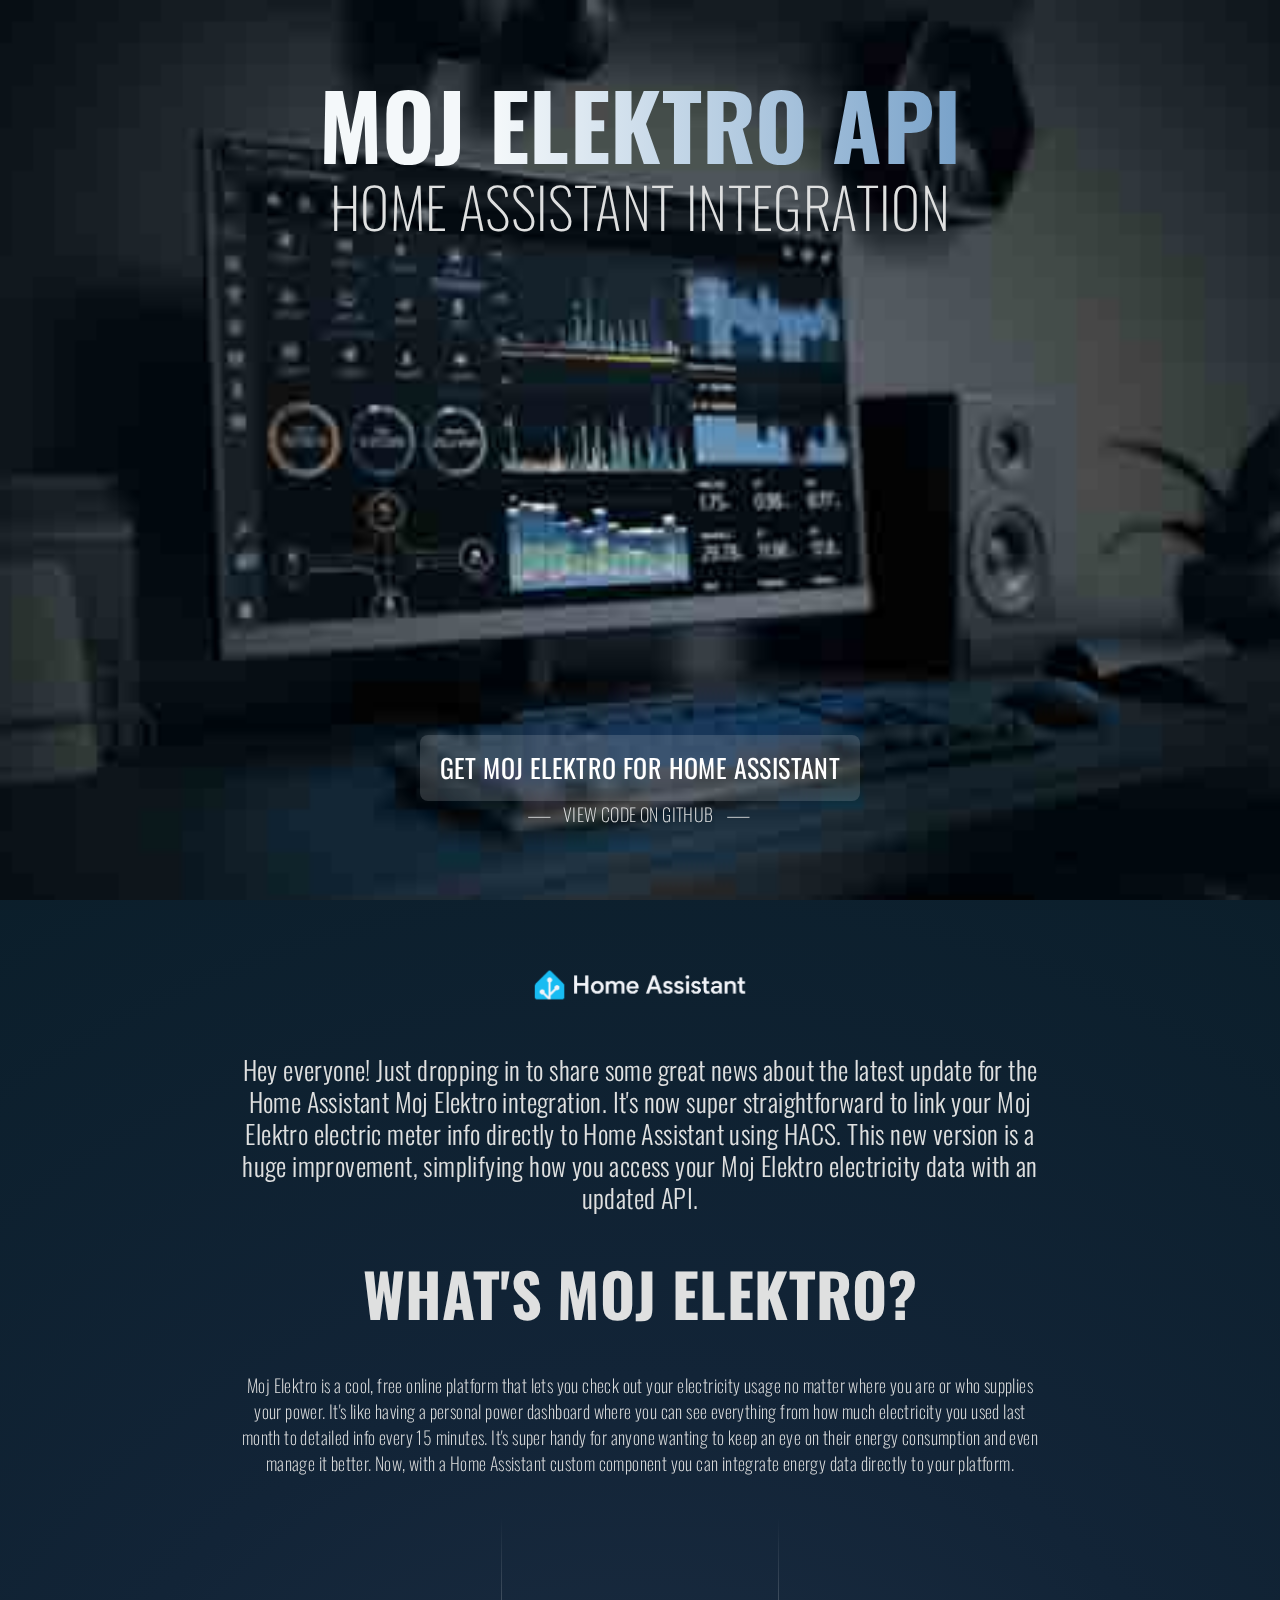
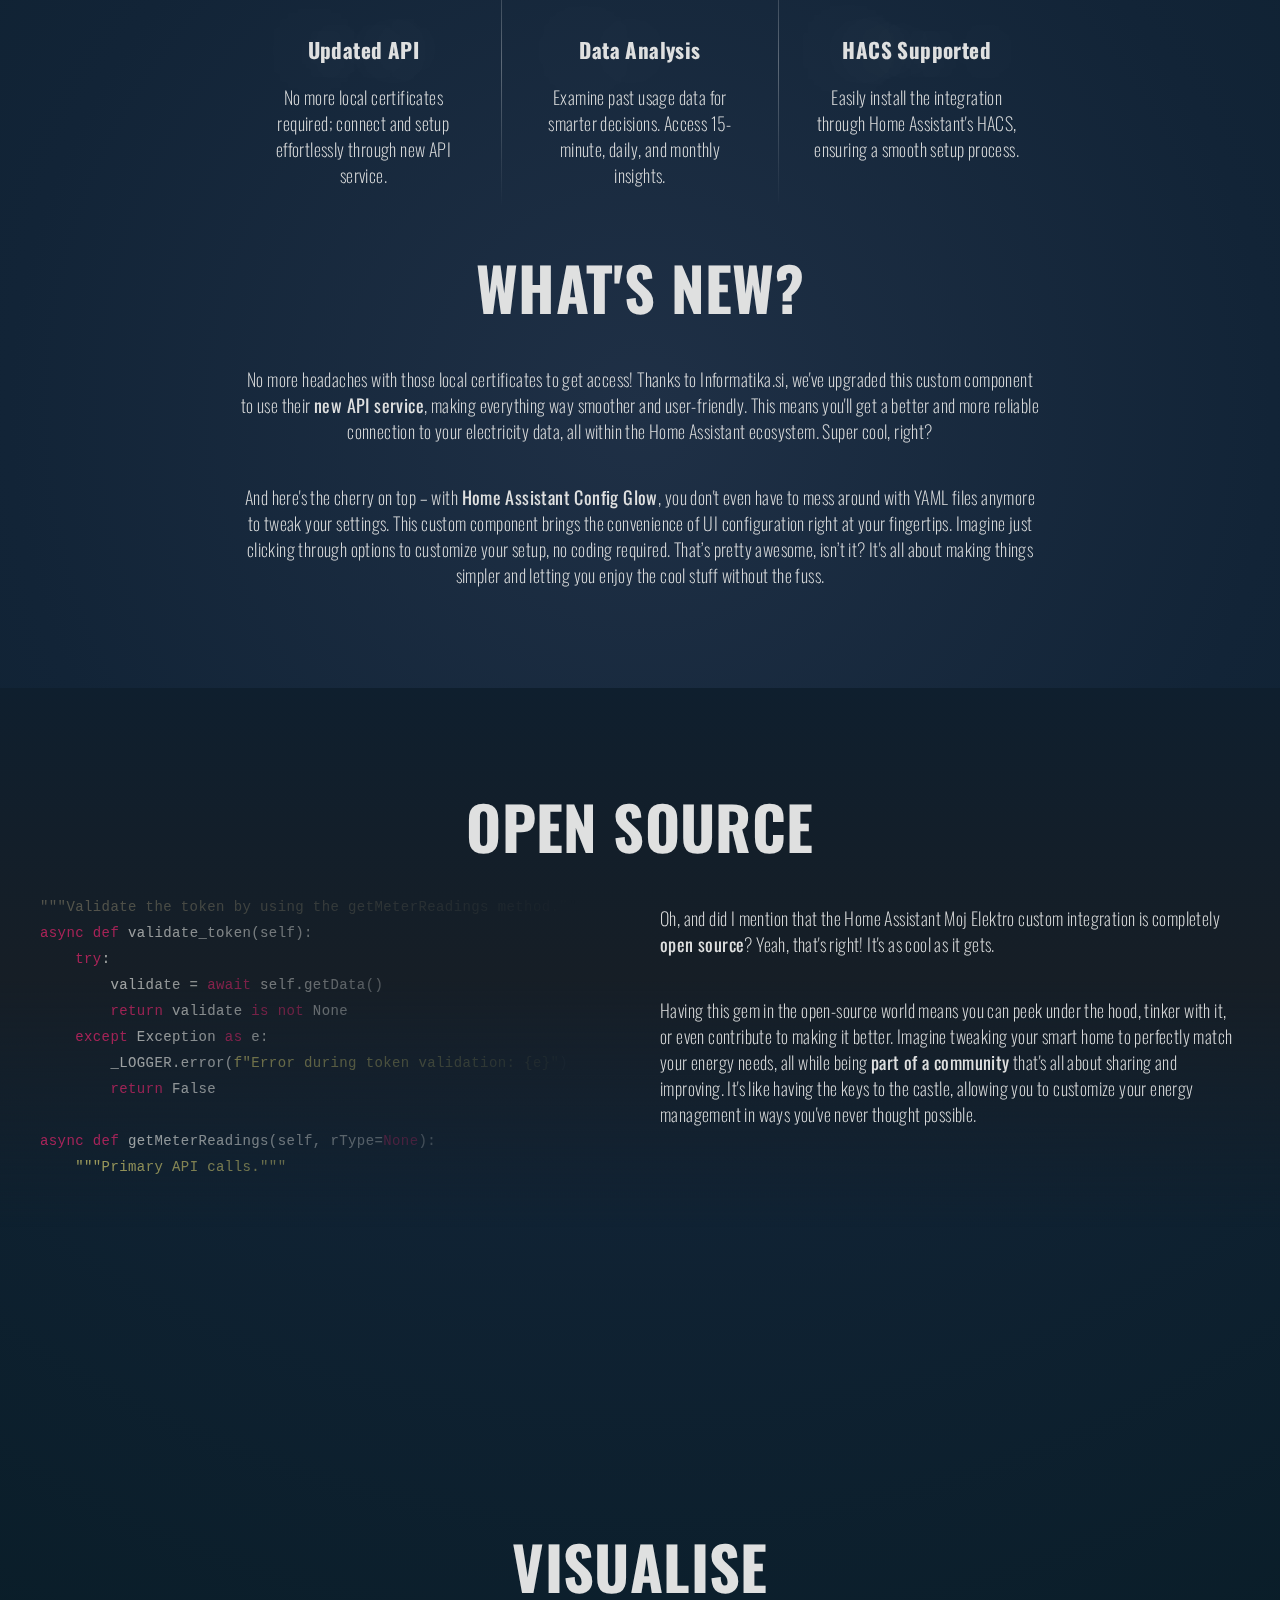
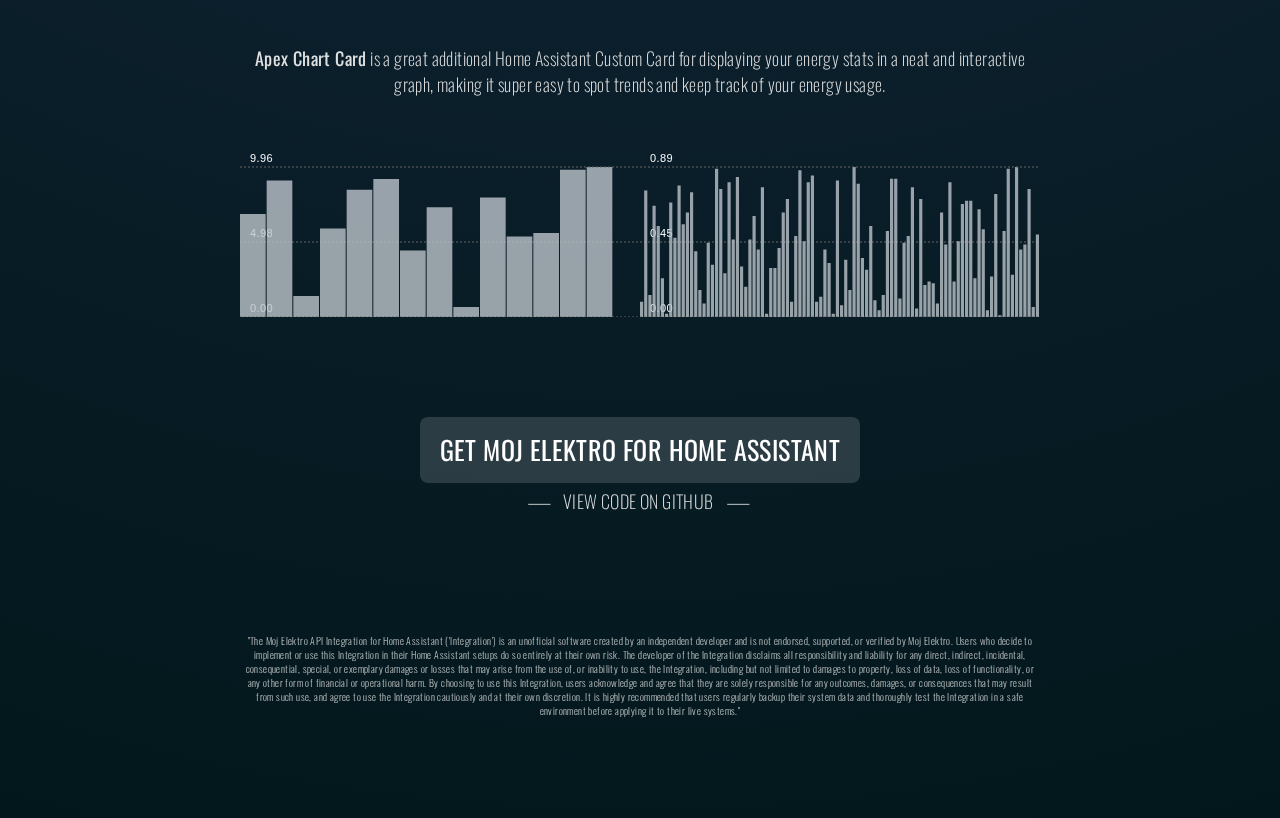
<file: index.html>
<!DOCTYPE html>
<html lang="en">
<head>
    <meta charset="UTF-8">
    <meta name="viewport" content="width=device-width, initial-scale=1.0">
    <!-- Description of your page, which search engines might use as the snippet beneath the title in search results. -->
    <meta name="description" content="Integrate your Moj Elektro electricity meter data into Home Assistant with custom integration. Easy setup, accurate energy monitoring, and smart home automation.">
    <!-- Although less important for ranking, you can still specify keywords relevant to your content. -->
    <meta name="keywords" content="Home Assistant, Moj Elektro, electricity meter, smart home, energy management, custom integration">
    <meta name="robots" content="index, follow">    
    <title>Home Assistant Moj Elektro Integration</title>


	<link href="style.css" rel="stylesheet">
</head>
<body>
   
<div class="dots">
			<div id="large-header" class="large-header">
				<canvas id="demo-canvas"></canvas>
			</div>    
</div>

 <div class="cover">
    <div class="container">
        <h1>Moj Elektro API</h1><h4> Home Assistant Integration</h4>
		<div class="get">
			<a href="https://github.com/frlequ/homeassistant-mojelektro" class="button">Get Moj Elektro for Home Assistant</a>
			<span>-</span>View code on GitHub <span>-</span>
		</div>
	</div>
</div>		

<div class="main">
	<div class="container">
			<div class="responsive-image-container2">
				<img src="home-assistant-wordmark-with-margins-color-on-dark.png" alt="Energy Conservation Image" width="100px">
			</div>
			<p class="first">
				Hey everyone! Just dropping in to share some great news about the latest update for the Home Assistant Moj Elektro integration. It's now super straightforward to link your Moj Elektro electric meter info directly to Home Assistant using HACS. This new version is a huge improvement, simplifying how you access your Moj Elektro electricity data with an updated API.
			</p>


				
			<h2>What's Moj Elektro?</h2>
	  <p>Moj Elektro is a cool, free online platform that lets you check out your electricity usage no matter where you are or who supplies your power. It's like having a personal power dashboard where you can see everything from how much electricity you used last month to detailed info every 15 minutes. It's super handy for anyone wanting to keep an eye on their energy consumption and even manage it better. Now, with a Home Assistant custom component you can integrate energy data directly to your platform.
	  </p>

			<div class="features-row">
				<div class="feature-box">
					<i class="mdi mdi-cable-data"></i>
					<h3>Updated API</h3>
					<p>No more local certificates required; connect and setup effortlessly through new API service.</p>
				</div>
				<div class="feature-box-space">
				</div>
				<div class="feature-box">
					<i class="mdi mdi-chart-line"></i>
					<h3>Data Analysis</h3>
					<p>Examine past usage data for smarter decisions. Access 15-minute, daily, and monthly insights.</p>
				</div>
				<div class="feature-box-space">
				</div>
				<div class="feature-box">
					<i class="mdi mdi-message-cog-outline"></i>
					<h3>HACS Supported</h3>
					<p>Easily install the integration through Home Assistant's HACS, ensuring a smooth setup process.</p>
				</div>
			</div>



	
			<h2>What's New?</h2>
					<p>No more headaches with those local certificates to get access! Thanks to Informatika.si, we've upgraded this custom component to use their <b>new API service</b>, making everything way smoother and user-friendly. This means you'll get a better and more reliable connection to your electricity data, all within the Home Assistant ecosystem. Super cool, right?</p>
					<p>And here's the cherry on top – with <b>Home Assistant Config Glow</b>, you don't even have to mess around with YAML files anymore to tweak your settings. This custom component brings the convenience of UI configuration right at your fingertips. Imagine just clicking through options to customize your setup, no coding required. That’s pretty awesome, isn’t it? It's all about making things simpler and letting you enjoy the cool stuff without the fuss.</p>

	</div>
</div>

<div class="main solid">
	<div class="container source">		

			<h2>Open Source</h2>
<div class="code-editor">
<pre><code class="python">
<span class="comment">"""Validate the token by using the getMeterReadings method."""</span>
<span class="keyword">async def</span> validate_token(self):
    <span class="keyword">try</span>:
        validate = <span class="keyword">await</span> self.getData()
        <span class="keyword">return</span> validate <span class="keyword">is not</span> None
    <span class="keyword">except</span> Exception <span class="keyword">as</span> e:
        _LOGGER.error(<span class="string">f"Error during token validation: {e}"</span>)
        <span class="keyword">return</span> False
</code></pre>

<pre><code class="python">
<span class="keyword">async def</span> getMeterReadings(self, rType=<span class="keyword">None</span>):
    <span class="string">"""Primary API calls."""</span>      

</code></pre>


</div>
					<p>Oh, and did I mention that the Home Assistant Moj Elektro custom integration is completely <b>open source</b>? Yeah, that's right! It's as cool as it gets.</p> <p> Having this gem in the open-source world means you can peek under the hood, tinker with it, or even contribute to making it better. Imagine tweaking your smart home to perfectly match your energy needs, all while being <b>part of a community</b> that's all about sharing and improving. It's like having the keys to the castle, allowing you to customize your energy management in ways you've never thought possible. </p>
			

	</div>
</div>
 <div class="cover2">


</div>	
<div class="main">
	<div class="container">		
			<h2>Visualise</h2>
				<p><b>Apex Chart Card</b> is a great additional Home Assistant Custom Card for displaying your energy stats in a neat and interactive graph, making it super easy to spot trends and keep track of your energy usage.</p>
			<div class="charts">
			   <div id="chart" class="chart"></div>
			   <div id="chart2" class="chart"></div>
			</div>
			
		<div class="get">
			<a href="https://github.com/frlequ/homeassistant-mojelektro" class="button">Get Moj Elektro for Home Assistant</a>
			<span>-</span>View code on GitHub <span>-</span>
		</div>
	</div>
</div>
<div class="main-footer">
	<div class="container">		
			<p>"The Moj Elektro API Integration for Home Assistant ('Integration') is an unofficial software created by an independent developer and is not endorsed, supported, or verified by Moj Elektro. Users who decide to implement or use this Integration in their Home Assistant setups do so entirely at their own risk. The developer of the Integration disclaims all responsibility and liability for any direct, indirect, incidental, consequential, special, or exemplary damages or losses that may arise from the use of, or inability to use, the Integration, including but not limited to damages to property, loss of data, loss of functionality, or any other form of financial or operational harm. By choosing to use this Integration, users acknowledge and agree that they are solely responsible for any outcomes, damages, or consequences that may result from such use, and agree to use the Integration cautiously and at their own discretion. It is highly recommended that users regularly backup their system data and thoroughly test the Integration in a safe environment before applying it to their live systems."</p>
	</div>
</div>
 


</body>


<script src='js/TweenLite.min.js' defer></script>
<script src='js/EasePack.min.js' defer></script>
<script src="js/apexcharts.min.js" defer></script>
<script src='js/scripts.js' defer></script>

<link href="https://cdn.materialdesignicons.com/5.4.55/css/materialdesignicons.min.css" defer rel="stylesheet">

</html>
</file>
<file: style.css>
:root {
            --bg-color: #222222;
            --text-color: #dfe0e0;
            --button-bg-color: rgba(189, 196, 202,0.2);
            --button-text-color: #ffffff;
            --icon-color: #18bcf2;
			--primary-elements-back: rgba(189, 196, 202,0.1);
			--primary-chart-back: rgba(189, 196, 202, 0.8);
        }

		/* cyrillic-ext */
		@font-face {
		  font-family: 'Oswald';
		  font-style: normal;
		  font-weight: 200 700;
		  font-display: swap;
		  src: url([data-uri]) format('woff2');
		  unicode-range: U+0460-052F, U+1C80-1C88, U+20B4, U+2DE0-2DFF, U+A640-A69F, U+FE2E-FE2F;
		}
		/* cyrillic */
		@font-face {
		  font-family: 'Oswald';
		  font-style: normal;
		  font-weight: 200 700;
		  font-display: swap;
		  src: url([data-uri]) format('woff2');
		  unicode-range: U+0301, U+0400-045F, U+0490-0491, U+04B0-04B1, U+2116;
		}
		/* vietnamese */
		@font-face {
		  font-family: 'Oswald';
		  font-style: normal;
		  font-weight: 200 700;
		  font-display: swap;
		  src: url([data-uri]) format('woff2');
		  unicode-range: U+0102-0103, U+0110-0111, U+0128-0129, U+0168-0169, U+01A0-01A1, U+01AF-01B0, U+0300-0301, U+0303-0304, U+0308-0309, U+0323, U+0329, U+1EA0-1EF9, U+20AB;
		}
		/* latin-ext */
		@font-face {
		  font-family: 'Oswald';
		  font-style: normal;
		  font-weight: 200 700;
		  font-display: swap;
		  src: url([data-uri]) format('woff2');
		  unicode-range: U+0100-02AF, U+0304, U+0308, U+0329, U+1E00-1E9F, U+1EF2-1EFF, U+2020, U+20A0-20AB, U+20AD-20C0, U+2113, U+2C60-2C7F, U+A720-A7FF;
		}
		/* latin */
		@font-face {
		  font-family: 'Oswald';
		  font-style: normal;
		  font-weight: 200 700;
		  font-display: swap;
		  src: url([data-uri]) format('woff2');
		  unicode-range: U+0000-00FF, U+0131, U+0152-0153, U+02BB-02BC, U+02C6, U+02DA, U+02DC, U+0304, U+0308, U+0329, U+2000-206F, U+2074, U+20AC, U+2122, U+2191, U+2193, U+2212, U+2215, U+FEFF, U+FFFD;
		}

        body {
            background-color: var(--bg-color);
            font-size: 18px;
			background: rgb(31,48,70);
			background: radial-gradient(circle, rgba(31,48,70,1) 0%, rgba(18,36,55,1) 30%, rgba(2,23,27,1) 100%);
            color: var(--text-color);
            font-family: "Oswald", sans-serif;
            letter-spacing: 0.4px;
            margin: 0;
            padding: 0px;
            line-height: 26px;
            text-align: center;
			
            
        }
        p {
            font-weight:100;
            margin:0 0 40px 0;
            
        }
        h1 {
			
            font-size:90px;
            line-height:88px;
			text-align: center;
            text-transform: uppercase;
			margin-bottom:10px;

background: #F4F8FA;
background: linear-gradient(to right, #F4F8FA 32%, #6393C1 100%);
-webkit-background-clip: text;
-webkit-text-fill-color: transparent;
        }
        h2{

			font-size:60px;
			line-height:58px;
            /*margin:40px 0;*/
			/*margin-top: 80px;*/
            text-align: center;
            text-transform: uppercase;
        }
        h4{
			margin: 0;
			padding: 0;
            font-size:56px;
            line-height:56px;
			text-align: center;
			font-weight: 100;
            text-transform: uppercase;
        }
        


        .features-row {
            display: flex;
            justify-content: space-between;
            flex-wrap: wrap;
            margin: 40px 0;
            /*margin: -10px;*/

        }

        .feature-box {
            width: calc(33.333% - 20px);
            padding: 20px;
            box-sizing: border-box;
            position: relative;
            border: 0px solid #e0e0e0;
            border-radius: 8px;
            /*background-color: var(--primary-elements-back);*/
            display: flex;
            flex-direction: column;
            align-items: center;
            color: var(--text-color);
            transition: background  .3s, scale .3s;
			

text-shadow: 0 0 100px #afe3fe;

			
        }

        .feature-box p {
			font-size:18px;
            margin:0px 0 ;
			

        }
		
		  .feature-box-space {
			content: '';

			width: 1px; /* Width of the outline */
			background: rgb(255,255,255);
			background: linear-gradient(0deg, rgba(255,255,255,0) 0%, rgba(255,255,255,0.3) 50%, rgba(255,255,255,0) 100%);
		  }

        .mdi {
            font-size: 58px;
            margin:40px 0;
            color: var(--icon-color);
            
            */margin-bottom: 0px;*/
		
        }

        .button {
            background-color: var(--button-bg-color);
            color: var(--button-text-color);
            padding: 20px 20px;
            
            text-decoration: none;
            border-radius: 8px;
            font-size: 26px;
            cursor: pointer;
            display: block; /* Make the button block level for centering */
            width: auto; /* Adjust width as needed */
			margin: 5px 40px ;
			
			font-weight:400;
            text-transform: uppercase;
            transition: background  .3s, scale .3s;
	
			justify-self: center;
			align-self: center;
        }


		.cover .get{
			position: absolute;
			bottom: 12%;
			margin-top:0px;
		}
		.cover .get .button{
			margin: 0 40px ;
		}
		.get {
			width:100%;
			/*background:red;*/
			font-weight:100;
			text-transform: uppercase;
			font-size: 18px;
			margin-top:80px;
			overflow: hidden;
		}
		.get span{
			transform: scale(6,1);
			display: inline-block;
			padding: 0 20px;
		}
		



        .button:hover{
            background-color: #758290;
            scale: 1.01;


        }
        
        .responsive-image-container {
            width: 100%; /* This makes the container width responsive to the viewport width */
            overflow: hidden; /* Ensures no overflow of the container */
            /* Optional: Apply border-radius here if you want the container itself to have rounded corners. */
            border-radius: 8px; /* This will give the container rounded corners. */
            margin: 40px 0;
        }
        
        .responsive-image-container img {
            width: 100%; /* This makes the image responsive to the container's width */
            height: auto; /* Maintains the aspect ratio of the image */
            border-radius: 8px; /* This gives the image rounded corners. */
        }
        .responsive-image-container2 img {
            width: 30%; /* This makes the image responsive to the container's width */
            height: auto; /* Maintains the aspect ratio of the image */
            border-radius: 8px; /* This gives the image rounded corners. */
        }

		.dots{
			position: fixed;
			overflow-y: visible;
			z-index:3;
			height: 100px;
			background: transparent;
		}

		.large-header{
			overflow-x: hidden;
			width:100%;
			
		}

		.first {
			margin: 40px 0;
			font-size: 26px;
			line-height: 32px;
			font-weight:300;
		}
		.main{
			padding:40px;
			padding:40px 0;
			/*background: rgb(31,48,70);*/
			/*background: radial-gradient(circle, rgba(31,48,70,1) 0%, rgba(18,36,55,1) 30%, rgba(2,23,27,1) 100%);*/
			/*margin: auto;*/
			position:relative;
			z-index:6;
		}

		.solid{
			background: #131517;
			background: rgb(53,71,88);
			background: linear-gradient(180deg, rgba(53,71,88,1) 0%, rgba(32,39,47,1) 54%, rgba(28,35,42,1) 100%);
			background: linear-gradient(180deg, rgb(15 31 46) 0%, rgb(22 30 38) 54%, rgb(14 20 27 / 0%) 100%);

			position: relative;
			top: 250px;
			margin-top: -250px;

		}

		.container {
			max-width: 800px;
			margin: auto;
			padding: 20px 0;
			z-index:4;
			position:relative;
			/*display: grid;*/
			height:100%;
		}

 
		.cover{
			height: 100vh;
			width:100%;
			position:relative;
			z-index:4;
			background-image:  url('https://github.com/frlequ/homeassistant-mojelektro/raw/main/assets/home-assitant-mojelektro-api.webp'), url('[data-uri]');

			background-repeat: no-repeat; /* do not repeat */
			background-position: center center; /* horizontally and vertically centered */
			background-attachment: fixed; /* fixed position */

			transform: scale(1.0);
			background-size: cover; /* Adjusted to cover for full background cover */
			
		}  


		.cover2{
			width:100%;
			min-height: 50vh; /* Adjusted to 100vh for full viewport height */
			position:relative;
			z-index:4;
			background: url(https://github.com/frlequ/homeassistant-mojelektro/raw/main/assets/home-assitant-moj-elektro-api-integration.webp) no-repeat center center fixed;
			transform: scale(1.0);
			background-size: cover; /* Adjusted to cover for full background cover */
			-webkit-mask-image: linear-gradient(0deg, rgb(15 31 46) 10%, transparent);
		}   

		 
		.charts{
			display:flex;
			flex-direction:row;
		}
		.chart{
			width:50%;
				
		}


		.main-footer{
			padding: 40px;

			font-size: 10px;
			line-height: 14px;
			
		}

		.source {
			max-width: 1200px;
			text-align: left;
		}

		.source p{
			margin-left: 50%;
			padding-left:20px;
		}


		.code-editor {
			-webkit-mask-image: linear-gradient(90deg, rgb(15 31 46) 10%, transparent);
			position: absolute;
			width: 45%;
			top: 130px;
			
			text-align: left;
			filter: opacity(65%);
			-webkit-filter: opacity(65%);
			-moz-filter: opacity(65%);
			color: #f8f8f2; /* Light grey text */
			font-family: 'Courier New', Courier, monospace;
			font-size: 16px;
			font-size: 14px;
			/*padding: 20px;*/
			margin: 10px 0;
			overflow: hidden;
			/*white-space: pre-wrap;*/
			word-wrap: break-word;
		}

		.code-editor pre {
			margin: 0;
		}

		.python .comment {
			color: #75715E; /* Greyish color for comments */
		}

		.python .keyword {
			color: #f92672; /* Pink color for keywords */
		}

		.python .string {
			color: #e6db74; /* Yellow color for strings */
		}

		.python .error {
			color: #960050; /* Dark red color for errors */
		}





/* Use a media query to add a breakpoint at 800px: */
@media screen and (max-width: 600px) {
        h1 {
           font-size:58px;
            line-height:56px;
        }
		
        h2 {
           font-size:48px;
            line-height:46px;

        }
		h4{
			font-size: 32px;
			line-height: 32px;
		}
        .features-row {
			flex-direction: column;
        }
        
        .feature-box {
            width: 100%;
            margin-bottom:20px;
        }
		.charts{
			
			flex-direction:column;
		}
		.chart{
			width:100%;	
		}
		
		.cover2{
			background-size: auto auto;
		}
		
		.main{
			padding: 40px 20px;
		}
		
		.button{
			margin: 5px 0px;
		}
		
		
		.source {

			text-align: center;
		}

		.source p{
			margin-left: 0;
			padding-left:0px;
		}


		.code-editor {
			width: 100%;
			margin: 0;
			margin-top: -20px;
			padding: 0;
			top:0;
			position:relative;
			-webkit-mask-image: linear-gradient(180deg, rgb(15 31 46) 10%, transparent);
			
		}
		.feature-box-space{
			content: '';
			height: 1px;
			width: 100%;
			background: rgb(255, 255, 255);
			background: linear-gradient(90deg, rgba(255, 255, 255, 0) 0%, rgba(255, 255, 255, 0.3) 50%, rgba(255, 255, 255, 0) 100%);
		}
}
</file>
